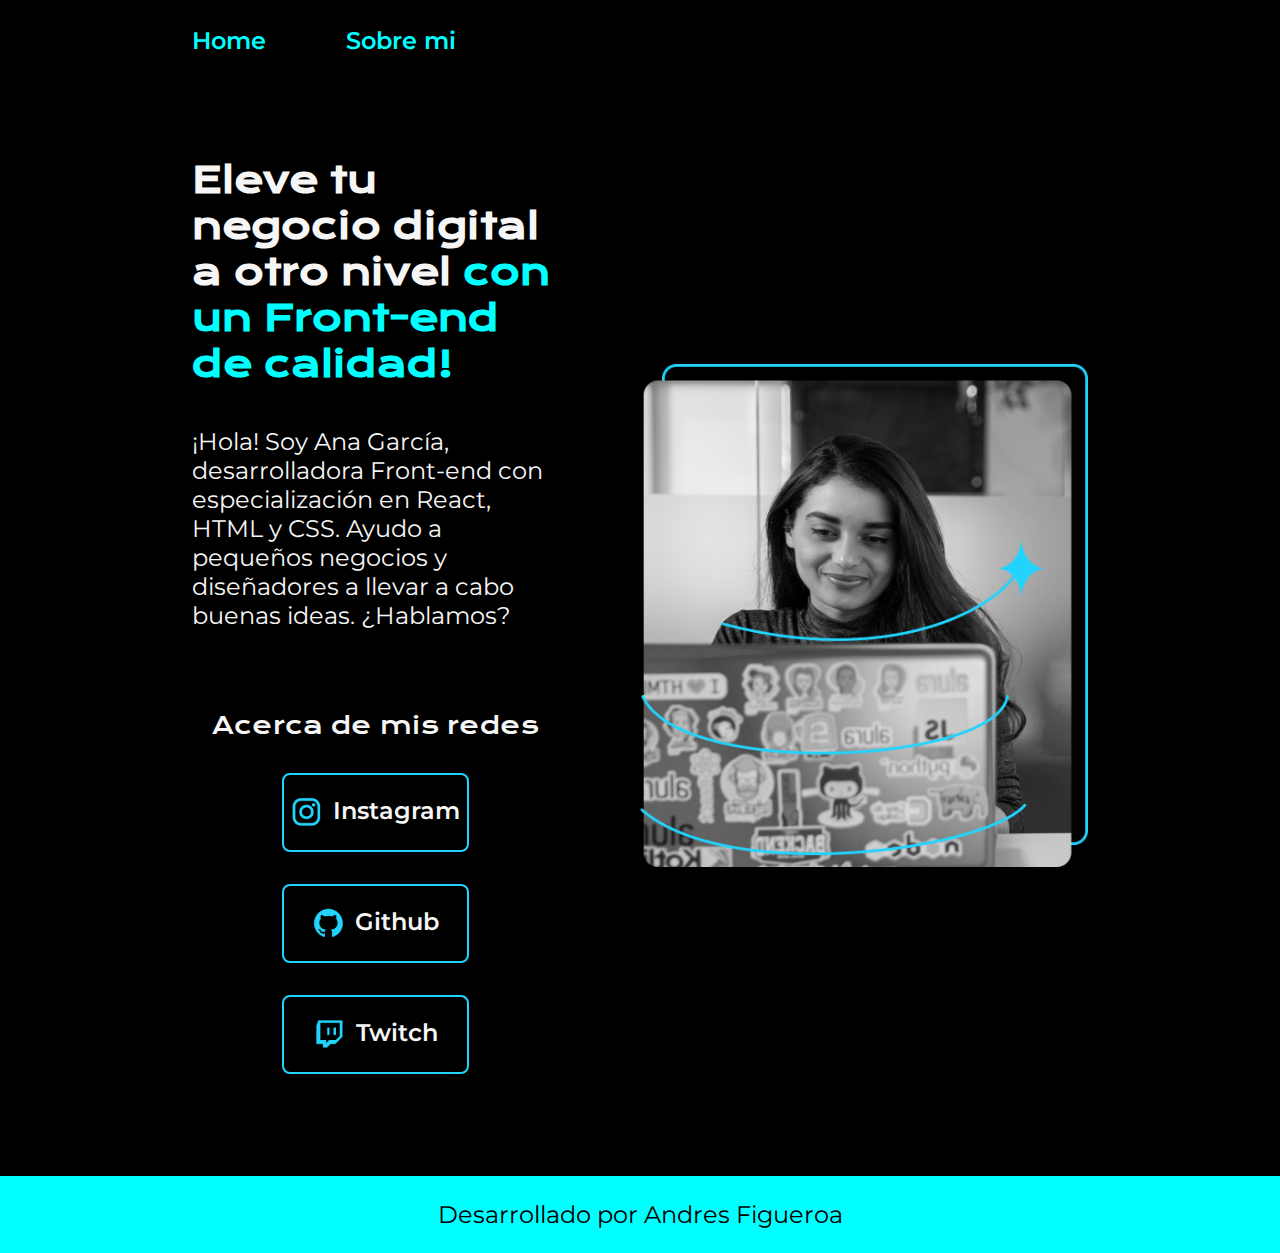
<file: index.html>
<!DOCTYPE html>
<html lang="en">
<head>
    <meta charset="UTF-8">
    <meta name="viewport" content="width=device-width, initial-scale=1.0">
    <title>Portafolio</title>
    <link rel="stylesheet" href="Styles/style.css">
</head>
<body>
    <header class="header">
      <nav class="header__menu">
          <a href="index.html" class="header__menu__link">Home</a>
          <a href="about.html" class="header__menu__link">Sobre mi</a>
      </nav>
    </header>
    <main class="presentacion">
      <section class="presentacion__contenido">
        <h1 class="presentacion__contenido__titulo">
            Eleve tu negocio digital a otro nivel <strong class="titulo-destacado">con un Front-end de calidad!</strong> 
        </h1>
      <p class="presentacion__contenido__texto">
        ¡Hola! Soy Ana García, desarrolladora Front-end con especialización en React, HTML y CSS. Ayudo a pequeños negocios y diseñadores a llevar a cabo buenas ideas. ¿Hablamos?
      </p>
      <p></p>
      <div class="presentacion__enlaces">
        <h2 class="presentacion__enlaces__subtitulo">Acerca de mis redes</h2>
        <a class="presentacion__enlaces__link" href="https://www.instagram.com/">
            <img src="images/instagram.png" alt="">
            Instagram</a>
        <a class="presentacion__enlaces__link" href="https://github.com/">
            <img src="images/github.png" alt="">
            Github</a>
        <a class="presentacion__enlaces__link" href="https://www.twitch.tv/">
            <img src="./images/twitch.png" alt="">
            Twitch</a>
      </div>
      </section>
      <img class="presentacion__imagen" src="images/Imagem.png" alt="imagen de Ana Garcia trabajando">
    </main>
    <footer class="footer">
        <p>Desarrollado por Andres Figueroa</p>
    </footer>
</body>
</html>
</file>
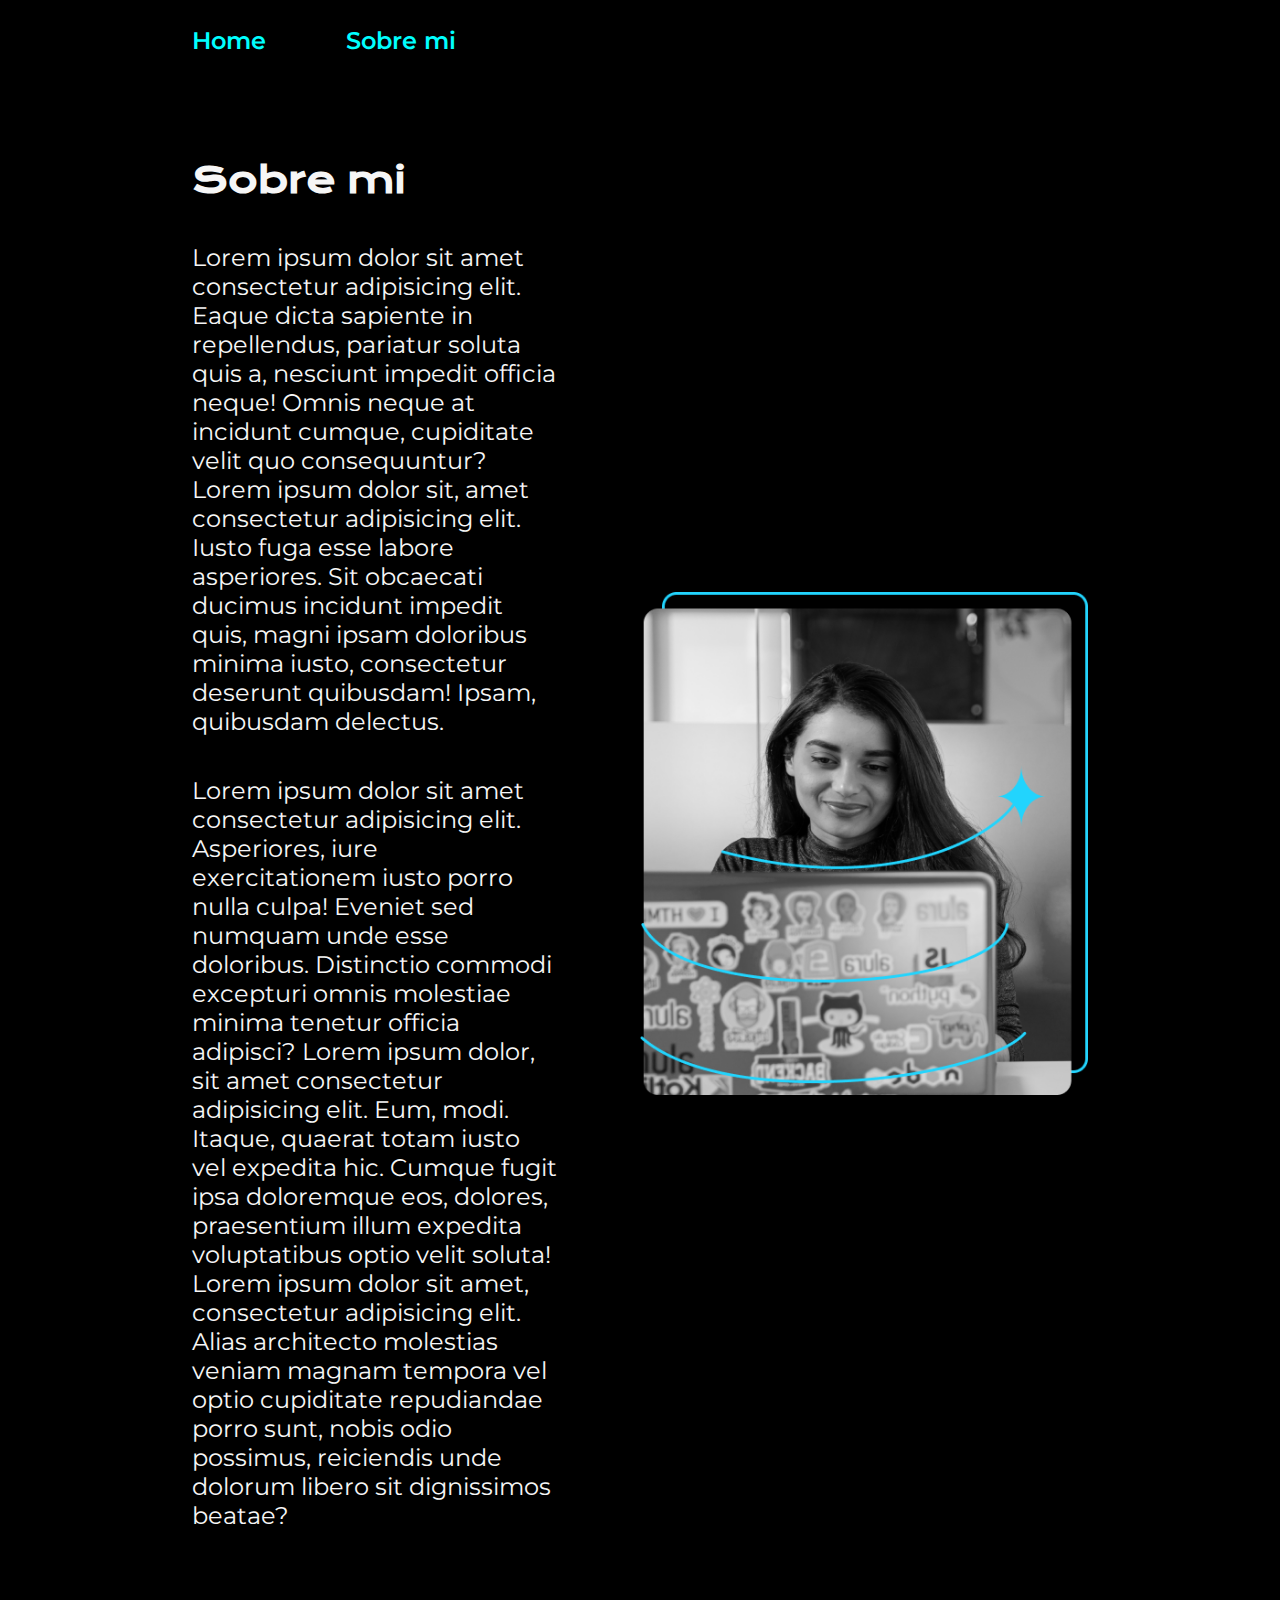
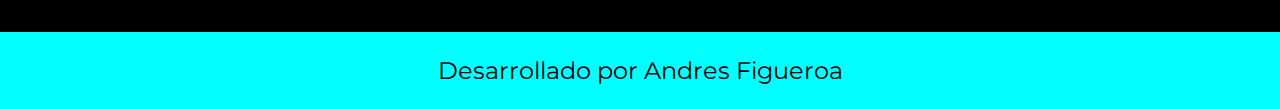
<file: about.html>
<!DOCTYPE html>
<html lang="en">
<head>
    <meta charset="UTF-8">
    <meta name="viewport" content="width=device-width, initial-scale=1.0">
    <title>Sobre mi</title>
    <link rel="stylesheet" href="./Styles/style.css">
</head>
<body>
    <header class="header">
        <nav class="header__menu">
            <a href="index.html" class="header__menu__link">Home</a>
            <a href="about.html" class="header__menu__link">Sobre mi</a>
        </nav>
      </header>
    <main class="presentacion">
        <section class="presentacion__contenido">
            <h1 class="presentacion__contenido__titulo">Sobre mi</h1>
            <p class="presentacion__contenido__texto">Lorem ipsum dolor sit amet consectetur adipisicing elit. Eaque dicta sapiente in repellendus, pariatur soluta quis a, nesciunt impedit officia neque! Omnis neque at incidunt cumque, cupiditate velit quo consequuntur? Lorem ipsum dolor sit, amet consectetur adipisicing elit. Iusto fuga esse labore asperiores. Sit obcaecati ducimus incidunt impedit quis, magni ipsam doloribus minima iusto, consectetur deserunt quibusdam! Ipsam, quibusdam delectus.</p>
            <p class="presentacion__contenido__texto">Lorem ipsum dolor sit amet consectetur adipisicing elit. Asperiores, iure exercitationem iusto porro nulla culpa! Eveniet sed numquam unde esse doloribus. Distinctio commodi excepturi omnis molestiae minima tenetur officia adipisci? Lorem ipsum dolor, sit amet consectetur adipisicing elit. Eum, modi. Itaque, quaerat totam iusto vel expedita hic. Cumque fugit ipsa doloremque eos, dolores, praesentium illum expedita voluptatibus optio velit soluta! Lorem ipsum dolor sit amet, consectetur adipisicing elit. Alias architecto molestias veniam magnam tempora vel optio cupiditate repudiandae porro sunt, nobis odio possimus, reiciendis unde dolorum libero sit dignissimos beatae?</p>
        </section>
        <img class="presentacion__imagen" src="images/Imagem.png" alt="imagen de Ana Garcia trabajando">
    </main>

      <footer class="footer">
        <p>Desarrollado por Andres Figueroa</p>
    </footer>
</body>
</html>
</file>
<file: Styles/style.css>
@import url('https://fonts.googleapis.com/css2?family=Krona+One&family=Montserrat:ital,wght@0,100..900;1,100..900&display=swap');

:root{
    --color-primario: black;
    --color-secundario: #f6f6f6;
    --color-terciario: aqua;
    --color-hover: #272727;

    --fuente-monserrat: 'Montserrat', sans-serif;
    --fuente-Krona: 'Krona One', sans-serif;

}

*{
    padding: 0px;
    margin: 0px;
}
body{
    background-color: var(--color-primario);
    color: var(--color-secundario);   
    box-sizing: border-box;
}
strong{
    color: var(--color-terciario);
}
.header{
    padding: 2% 0% 0% 15%;
}
.header__menu {
    display: flex;
    gap: 80px;
    /*justify-content: center;
    align-items: center;*/
}

.header__menu__link {
    font-family: var(--fuente-monserrat);
    font-size: 1.5rem;
    font-weight: 600;
    color: var(--color-terciario);
    text-decoration: none   ;
    /* font-size: 18px;
    color: #333;
    margin: 0 10px;
    padding: 10px 15px;
    text-decoration: none; */
}

/* .header__menu__link:hover {
    color: #007bff;
} */
.presentacion{
    display: flex;
    align-items: center;
    padding: 8% 15%;
    justify-content: space-between;
    gap: 82px;
}
.presentacion__contenido{
    width: 50%;
    display: flex;
    flex-direction: column;
    gap: 40px;
}
.presentacion__contenido__titulo{
    font-size: 36px;
    font-family: var(--fuente-Krona);

}
.presentacion__contenido__texto{
    font-size: 1.5rem;
    font-family: var(--fuente-monserrat);
}
.presentacion__enlaces{
    display: flex;
    justify-content: space-between;
    flex-direction: column;
    align-items: center;
    gap: 32px;
}
.presentacion__enlaces__subtitulo{
    font-family: var(--fuente-Krona);
    font-size: 1.5rem;
    font-weight: 400;
}
.presentacion__enlaces__link{
    width: 50%;
    text-align: center;
    padding: 21.5px 0px;
    border-radius: 8px;
    font-family: var(--fuente-monserrat);
    font-size: 1.5rem;
    font-weight: 600;
    text-decoration: none;
    color: var(--color-secundario);
    border: 2px solid #22d4fd;
    display: flex;
    justify-content: center;
    gap: 10px;
}
.presentacion__enlaces__link:hover{
    background-color: var(--color-hover);
}
.presentacion__imagen{
    width: 50%;
}
.titulo-destacado{
    color: var(--color-terciario);
}
.footer{
    background-color: var(--color-terciario);
    padding: 1.5rem;
    color: var(--color-primario);
    text-align: center;
    font-family: var(--fuente-monserrat);
    font-size: 1.5rem;
    font-weight: 400;
}

@media (max-width: 1200px){
    .header{
        padding: 10%;
    }    
    .header__menu{
        justify-content: center;
    }
    .presentacion{
        flex-direction: column-reverse;
        padding: 5%;   
    }
    .presentacion__contenido{
        width: auto;
    }
}
</file>
